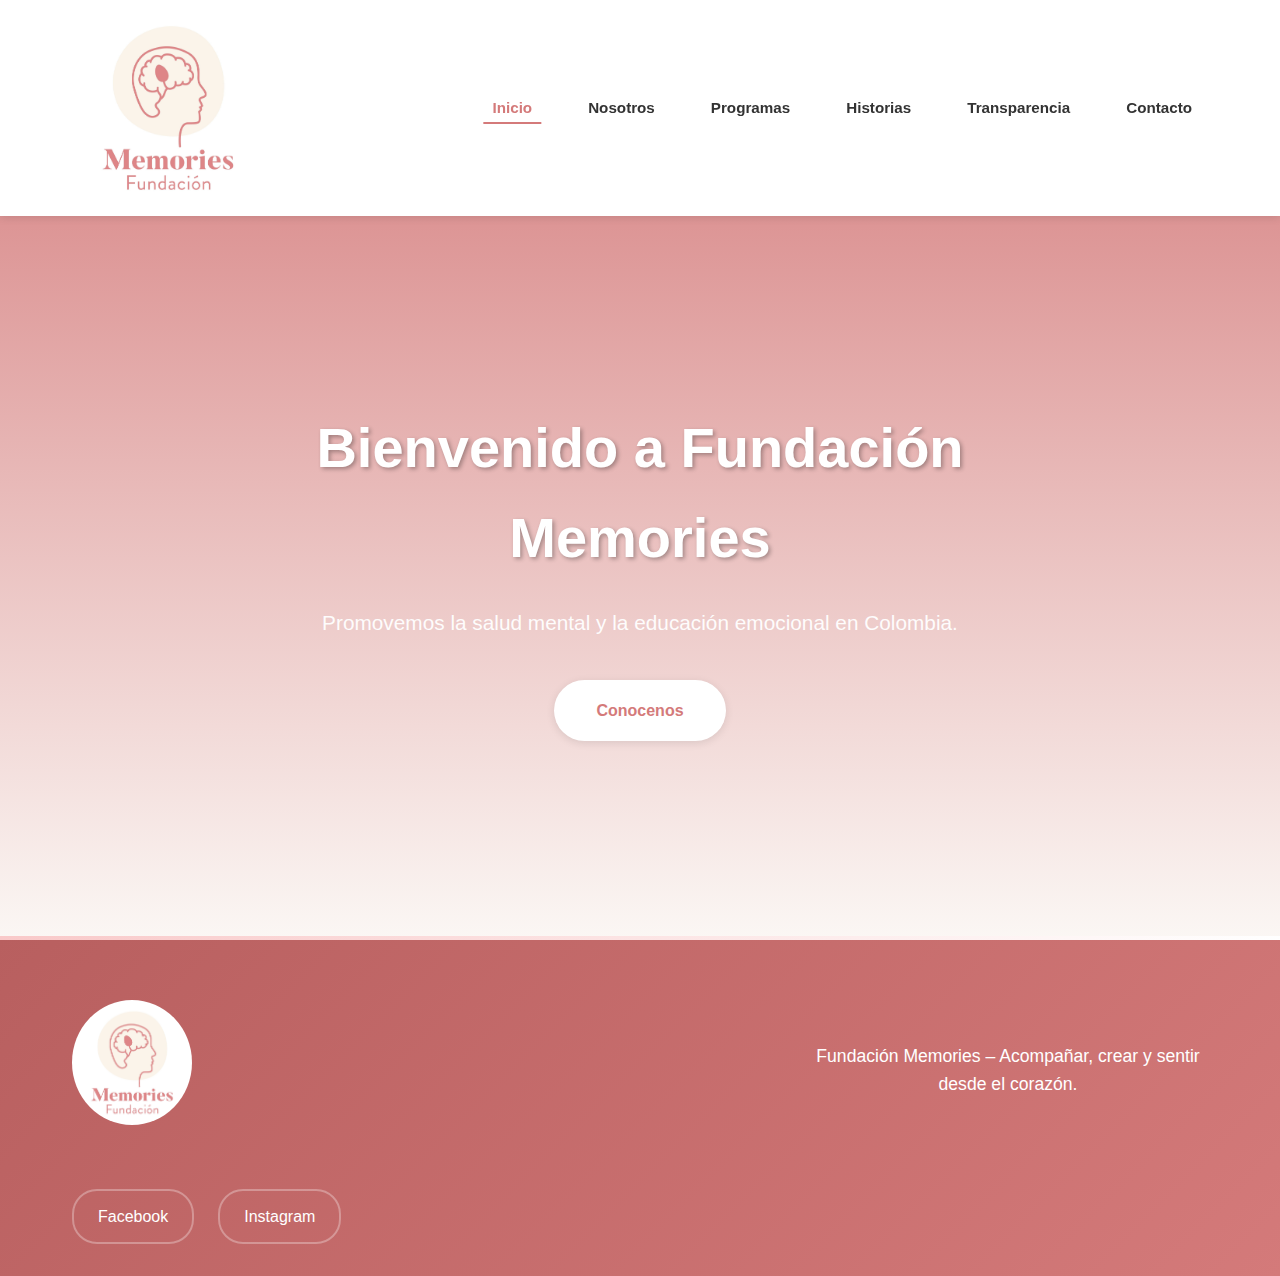
<file: index.html>
<!DOCTYPE html>
<html lang="es">
<head>
  <meta charset="UTF-8">
  <meta name="viewport" content="width=device-width, initial-scale=1.0">
  <title>Fundación Memories</title>
  <link rel="stylesheet" href="style.css">
</head>
<body>
  <!-- Encabezado -->
  <!-- ====== NAVBAR ====== -->
  <header class="navbar">
    <div class="container">
      <img src="logo.jpg" alt="Logo Fundación Memories" class="logo">
      <nav>
        <ul class="nav-links">
          <li><a href="index.html" class="active">Inicio</a></li>
          <li><a href="nosotros.html">Nosotros</a></li>
          <li><a href="programas.html">Programas</a></li>
          <li><a href="historias.html">Historias</a></li>
          <li><a href="donar.html">Transparencia</a></li>
          <li><a href="contacto.html">Contacto</a></li>
        </ul>
      </nav>
    </div>
  </header>


  <!-- Contenido principal -->
  <main>
    <section class="hero">
      <div class="hero-content">
        <h1>Bienvenido a Fundación Memories</h1>
        <p>Promovemos la salud mental y la educación emocional en Colombia.</p>
        <a href="nosotros.html" class="btn">Conocenos</a>
      </div>
    </section>
  </main>

  <!-- Pie de página -->
 <footer class="footer">
    <div class="container footer-flex">
      <img src="logo.jpg" alt="Logo Fundación Memories" class="footer-logo">
      <p>Fundación Memories – Acompañar, crear y sentir desde el corazón.</p>
      <div class="socials">
        <a href="https://web.facebook.com/profile.php?id=100089660971952&_rdc=1&_rdr#">Facebook</a>
        <a href="https://www.instagram.com/memories.psi/">Instagram</a>
      </div>
    </div>
  </footer>
 
</body>
</html>

  <script src="script.js"></script>
</body>
</html>
</file>
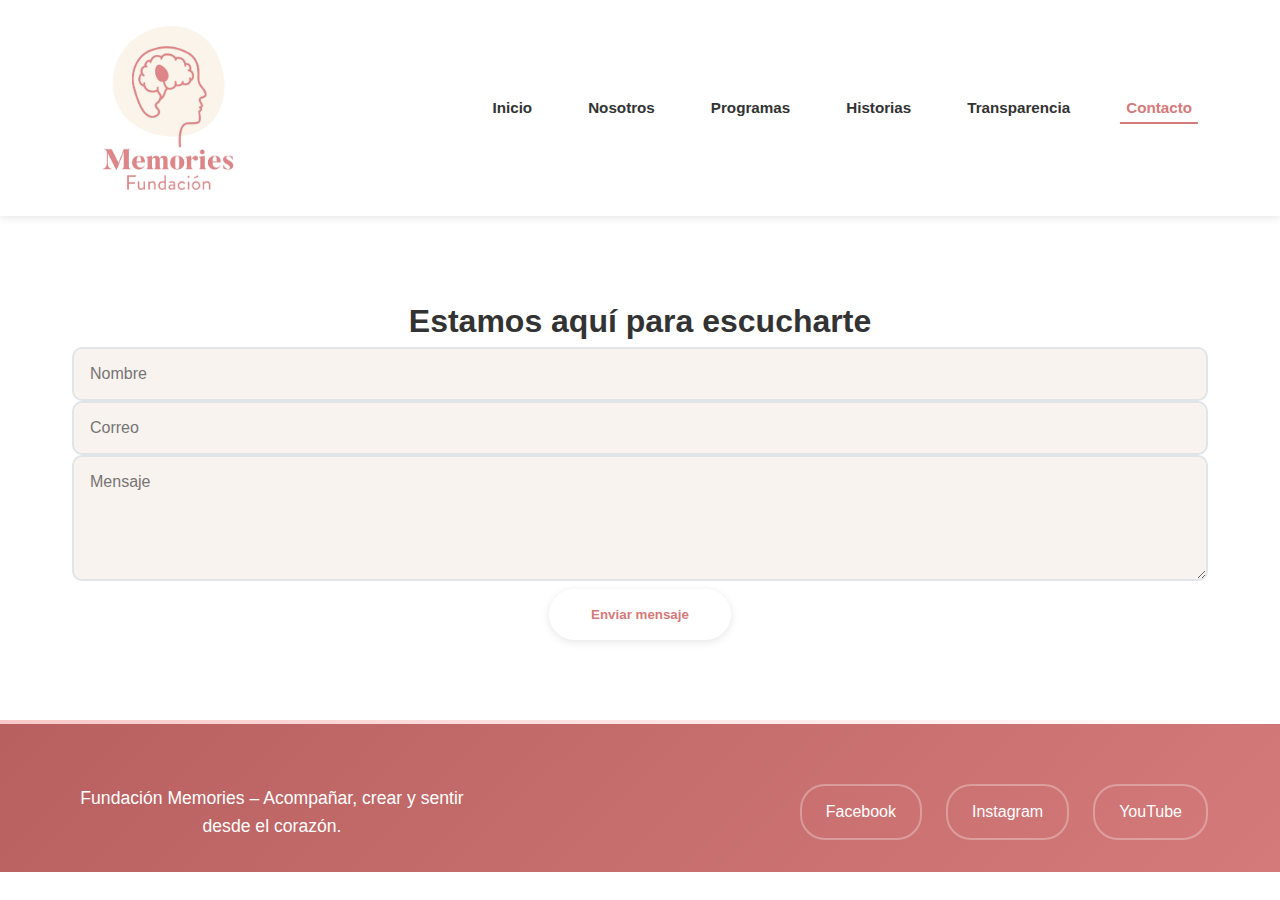
<file: contacto.html>
<!DOCTYPE html>
<html lang="es">
<head>
  <meta charset="UTF-8">
  <meta name="viewport" content="width=device-width, initial-scale=1.0">
  <title>Contacto | Fundación Memories</title>
  <link rel="stylesheet" href="style.css">
  <script defer src="script.js"></script>
</head>
<body>
  <header class="navbar">
    <div class="container">
      <img src="logo.jpg" alt="Logo Fundación Memories" class="logo">
      <nav>
        <ul class="nav-links">
          <li><a href="index.html">Inicio</a></li>
          <li><a href="nosotros.html">Nosotros</a></li>
          <li><a href="programas.html">Programas</a></li>
          <li><a href="historias.html">Historias</a></li>
          <li><a href="donar.html">Transparencia</a></li>
          <li><a href="contacto.html" class="active">Contacto</a></li>
        </ul>
      </nav>
    </div>
  </header>

  <section class="section fade-up">
    <div class="container">
      <h1>Estamos aquí para escucharte</h1>
      <form class="contact-form">
        <input type="text" placeholder="Nombre" required>
        <input type="email" placeholder="Correo" required>
        <textarea placeholder="Mensaje" rows="5" required></textarea>
        <button type="submit" class="btn">Enviar mensaje</button>
      </form>
    </div>
  </section>

  <footer class="footer">
    <div class="container">
      <p>Fundación Memories – Acompañar, crear y sentir desde el corazón.</p>
          <div class="socials">
      <a href="#">Facebook</a>
      <a href="#">Instagram</a>
      <a href="#">YouTube</a>
    </div>
    </div>
  </footer>
</body>
</html>
</file>
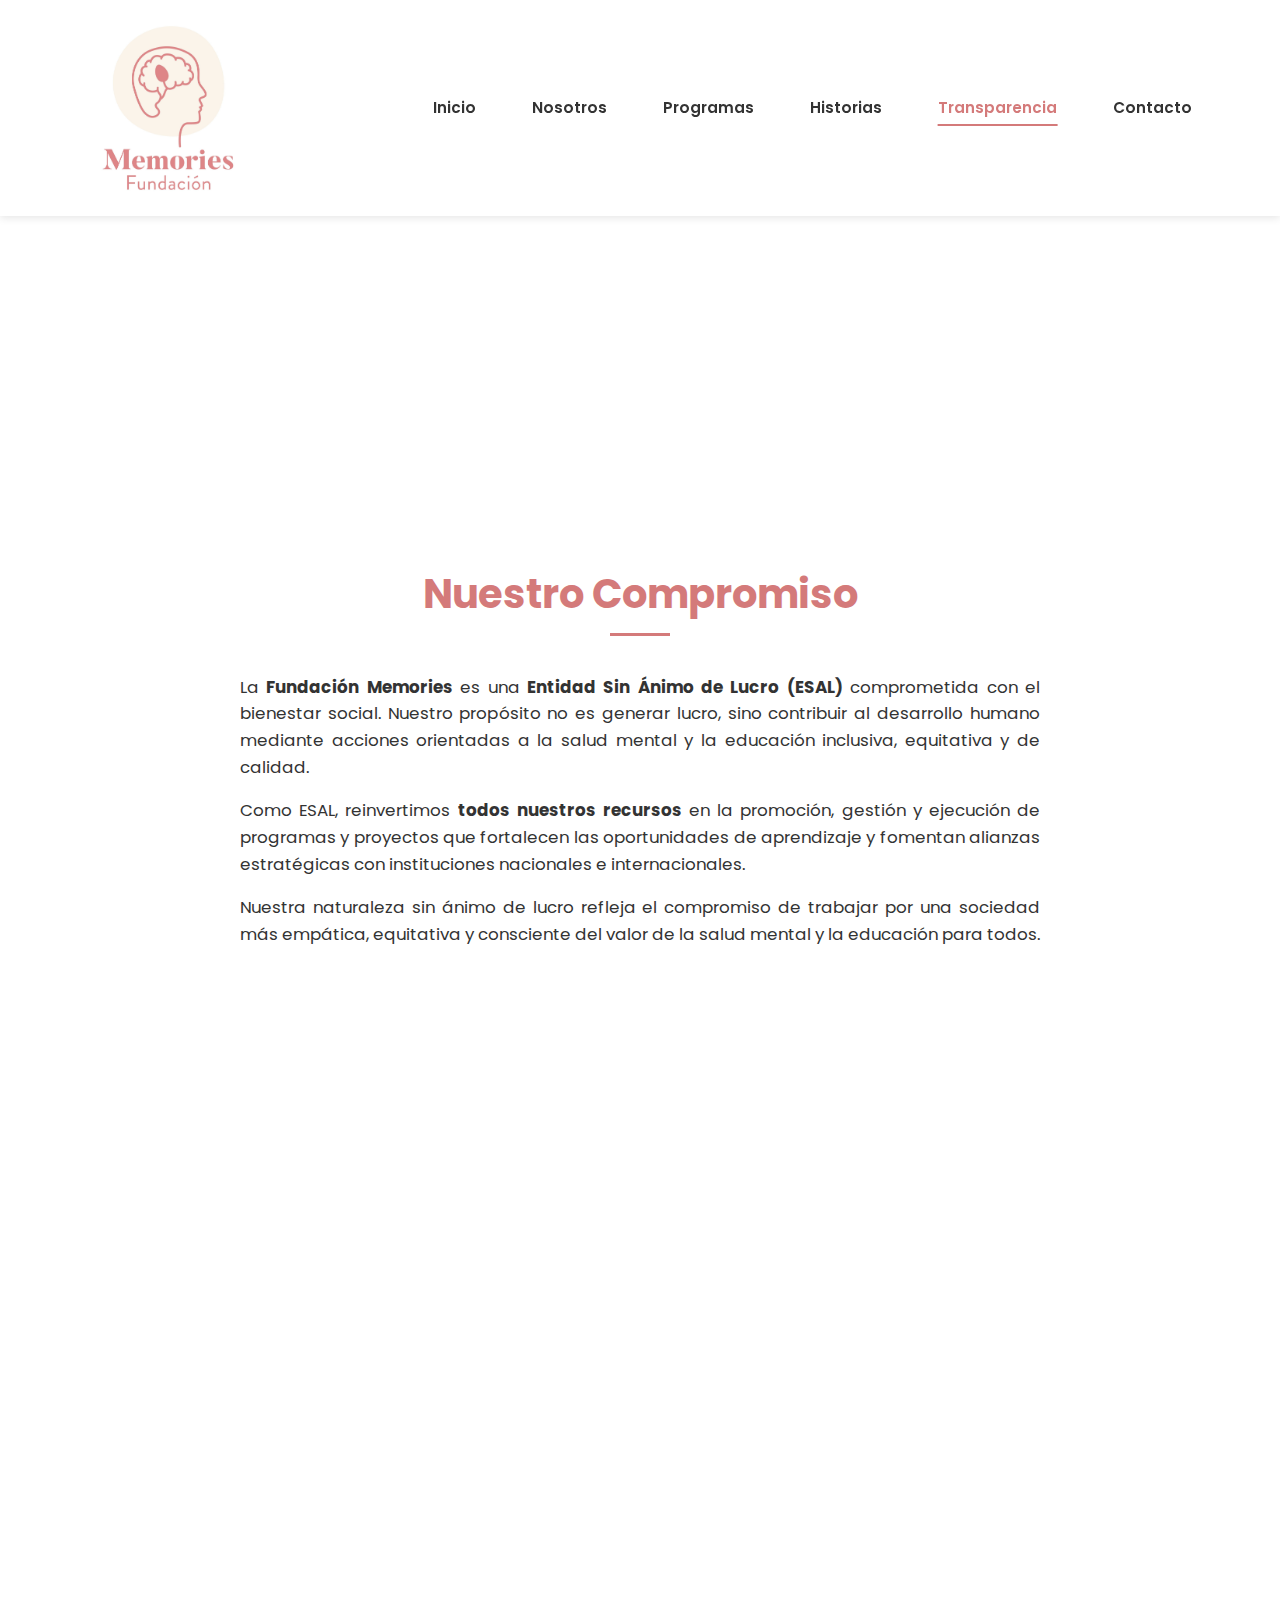
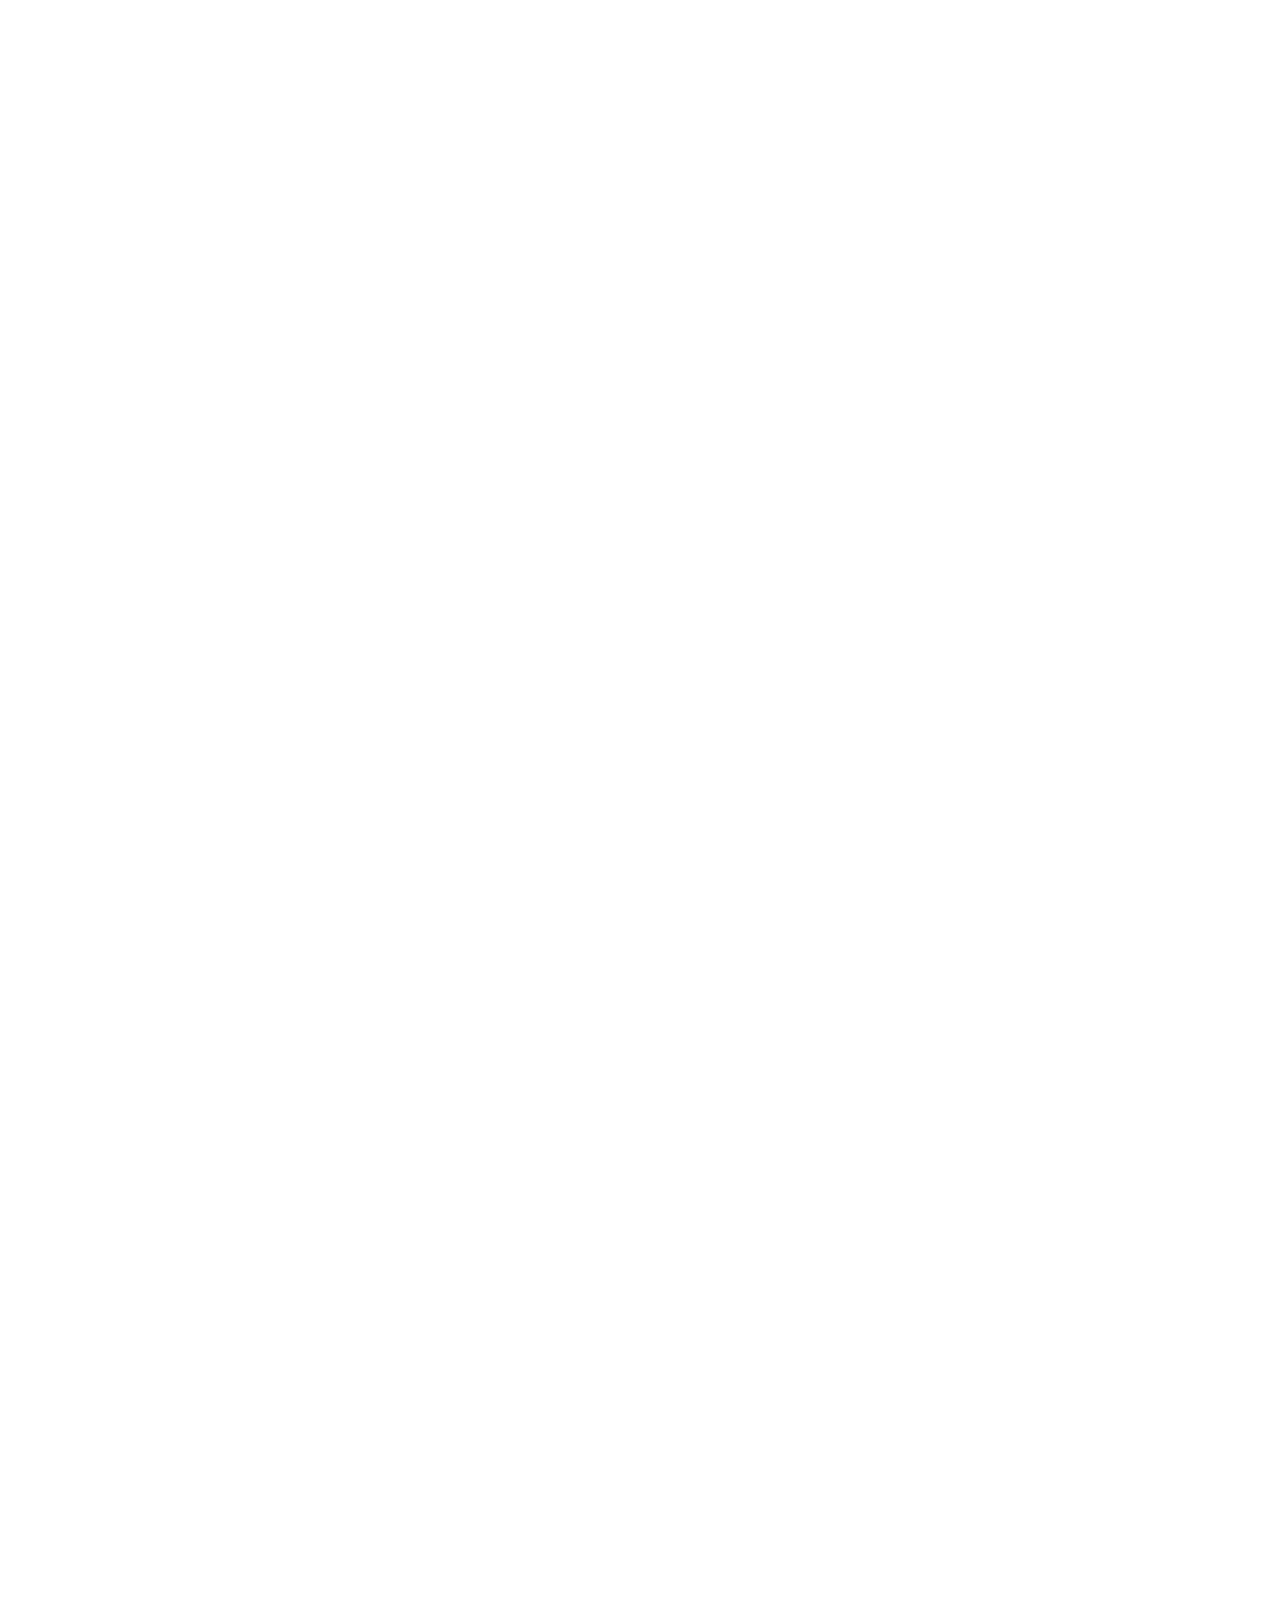
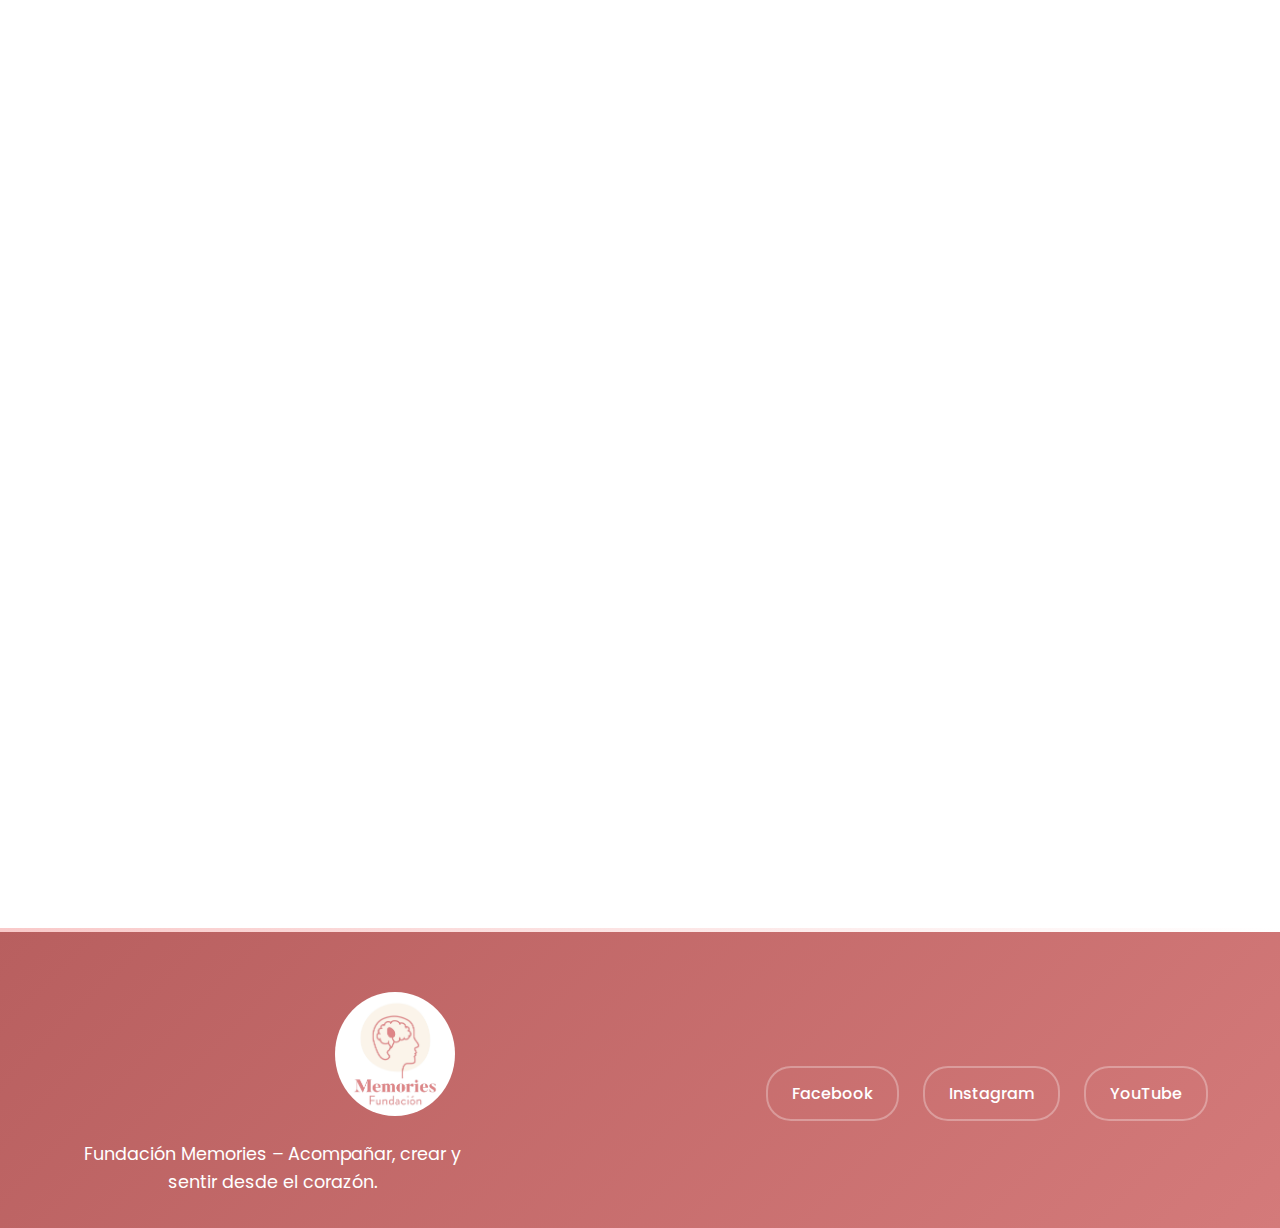
<file: donar.html>
<!DOCTYPE html>
<html lang="es">
<head>
  <meta charset="UTF-8">
  <meta name="viewport" content="width=device-width, initial-scale=1.0">
  <title>Transparencia | Fundación Memories</title>
  <link rel="stylesheet" href="style.css">
  <link href="https://fonts.googleapis.com/css2?family=Poppins:wght@300;400;500;600;700&display=swap" rel="stylesheet">
  <script defer src="script.js"></script>
</head>
<body>
  <!-- ====== NAVBAR ====== -->
  <header class="navbar">
    <div class="container">
      <img src="logo.jpg" alt="Logo Fundación Memories" class="logo">
      <nav>
        <ul class="nav-links">
          <li><a href="index.html">Inicio</a></li>
          <li><a href="nosotros.html">Nosotros</a></li>
          <li><a href="programas.html">Programas</a></li>
          <li><a href="historias.html">Historias</a></li>
          <li><a href="transparencia.html" class="active">Transparencia</a></li>
          <li><a href="contacto.html">Contacto</a></li>
        </ul>
      </nav>
    </div>
  </header>

  <!-- ====== HERO / SUB-HERO ====== -->
  <section class="sub-hero fade-in">
    <div class="container">
      <h1>Transparencia y Compromiso Social</h1>
      <p>Gobernanza clara, rendición de cuentas y gestión responsable</p>
    </div>
  </section>

  <!-- ====== INTRODUCCIÓN ====== -->
  <section class="section fade-up">
    <div class="container">
      <div class="section-header">
        <h2>Nuestro Compromiso</h2>
      </div>
      <div class="text-content">
        <p>
          La <strong>Fundación Memories</strong> es una <strong>Entidad Sin Ánimo de Lucro (ESAL)</strong> comprometida con el bienestar social. 
          Nuestro propósito no es generar lucro, sino contribuir al desarrollo humano mediante acciones orientadas a la salud mental 
          y la educación inclusiva, equitativa y de calidad.
        </p>
        <p>
          Como ESAL, reinvertimos <strong>todos nuestros recursos</strong> en la promoción, gestión y ejecución de programas y proyectos 
          que fortalecen las oportunidades de aprendizaje y fomentan alianzas estratégicas con instituciones nacionales e internacionales.
        </p>
        <p>
          Nuestra naturaleza sin ánimo de lucro refleja el compromiso de trabajar por una sociedad más empática, equitativa y consciente 
          del valor de la salud mental y la educación para todos.
        </p>
      </div>
    </div>
  </section>

  <!-- ====== PRINCIPIOS DE TRANSPARENCIA ====== -->
  <section class="section fade-up" style="background: var(--background-light);">
    <div class="container">
      <div class="section-header">
        <h2>Nuestros Principios</h2>
        <p>Los pilares que guían nuestra gestión transparente</p>
      </div>
      <div class="principios-grid">
        <div class="principio-card">
          <div class="principio-icon">📋</div>
          <h3>Rendición de Cuentas</h3>
          <p>Informamos de manera clara y oportuna sobre el uso de los recursos y los resultados de nuestra gestión.</p>
        </div>
        <div class="principio-card">
          <div class="principio-icon">🔍</div>
          <h3>Acceso a la Información</h3>
          <p>Ponemos a disposición del público todos los documentos relevantes sobre nuestra organización y operación.</p>
        </div>
        <div class="principio-card">
          <div class="principio-icon">💫</div>
          <h3>Integridad Ética</h3>
          <p>Actuamos con honestidad, responsabilidad y coherencia con nuestros valores institucionales.</p>
        </div>
        <div class="principio-card">
          <div class="principio-icon">🤝</div>
          <h3>Participación Ciudadana</h3>
          <p>Fomentamos la veeduría y el control social sobre nuestras actividades y programas.</p>
        </div>
      </div>
    </div>
  </section>

  <!-- ====== DOCUMENTOS INSTITUCIONALES ====== -->
  <section class="section fade-up">
    <div class="container">
      <div class="section-header">
        <h2>Documentos Institucionales</h2>
        <p>Accede a toda nuestra documentación legal y financiera</p>
      </div>
      
      <div class="documentos-categorias">
        <!-- DOCUMENTOS LEGALES -->
        <div class="categoria-documentos">
          <h3 class="categoria-titulo">📑 Documentos Legales</h3>
          <div class="document-grid">
            <div class="document-card">
              <div class="doc-icon">📄</div>
              <h3>Estatutos</h3>
              <p>Documento que establece las normas de funcionamiento de la fundación.</p>
              <a href="pdfs/estatutos.pdf" target="_blank" class="btn btn-doc">Ver Documento</a>
            </div>
            <div class="document-card">
              <div class="doc-icon">📋</div>
              <h3>Acta de Constitución</h3>
              <p>Registro oficial de la creación de la Fundación Memories.</p>
              <a href="pdfs/acta_constitucion.pdf" target="_blank" class="btn btn-doc">Ver Documento</a>
            </div>
            <div class="document-card">
              <div class="doc-icon">📝</div>
              <h3>Acta de Permanencia</h3>
              <p>Documento que ratifica la continuidad de la fundación.</p>
              <a href="pdfs/acta_permanencia.pdf" target="_blank" class="btn btn-doc">Ver Documento</a>
            </div>
          </div>
        </div>

        <!-- CERTIFICADOS -->
        <div class="categoria-documentos">
          <h3 class="categoria-titulo">🏛️ Certificados Oficiales</h3>
          <div class="document-grid">
            <div class="document-card">
              <div class="doc-icon">✅</div>
              <h3>Certificado de Existencia</h3>
              <p>Certificado que acredita la existencia legal de la fundación.</p>
              <a href="pdfs/certificado_existencia.pdf" target="_blank" class="btn btn-doc">Ver Documento</a>
            </div>
            <div class="document-card">
              <div class="doc-icon">🔍</div>
              <h3>Certificado de Antecedentes</h3>
              <p>Documento que certifica los antecedentes legales de la organización.</p>
              <a href="pdfs/certificado_antecedentes.pdf" target="_blank" class="btn btn-doc">Ver Documento</a>
            </div>
          </div>
        </div>

        <!-- DOCUMENTOS FINANCIEROS -->
        <div class="categoria-documentos">
          <h3 class="categoria-titulo">💼 Documentos Financieros</h3>
          <div class="document-grid">
            <div class="document-card">
              <div class="doc-icon">📊</div>
              <h3>Estados Financieros</h3>
              <p>Informes financieros detallados con notas explicativas.</p>
              <a href="pdfs/estados_financieros.pdf" target="_blank" class="btn btn-doc">Ver Documento</a>
            </div>
            <div class="document-card">
              <div class="doc-icon">💰</div>
              <h3>Declaración de Renta</h3>
              <p>Declaraciones tributarias presentadas ante la DIAN.</p>
              <a href="pdfs/declaracion_renta.pdf" target="_blank" class="btn btn-doc">Ver Documento</a>
            </div>
          </div>
        </div>
      </div>
    </div>
  </section>

  <!-- ====== INFORMACIÓN DE CONTACTO ====== -->
  <section class="section fade-up" style="background: var(--background-light);">
    <div class="container">
      <div class="section-header">
        <h2>Más Información</h2>
        <p>¿Necesitas más detalles o tienes preguntas?</p>
      </div>
      <div class="info-contacto">
        <div class="info-card">
          <h3>📞 Contacto Directo</h3>
          <p>Para solicitar información adicional o aclaraciones sobre nuestros documentos:</p>
          <div class="contacto-datos">
            <p><strong>Email:</strong> transparencia@fundacionmemories.org</p>
            <p><strong>Teléfono:</strong> +57 XXX XXX XXXX</p>
            <p><strong>Horario:</strong> Lunes a Viernes 8:00 AM - 5:00 PM</p>
          </div>
        </div>
        <div class="info-card">
          <h3>📍 Visítanos</h3>
          <p>Puedes consultar nuestros documentos físicos en nuestra sede principal:</p>
          <div class="contacto-datos">
            <p><strong>Dirección:</strong> Saravena, Arauca - Colombia</p>
            <p><strong>Horario de atención:</strong> Lunes a Viernes 8:00 AM - 12:00 PM</p>
          </div>
        </div>
      </div>
    </div>
  </section>

  <!-- ====== FOOTER ====== -->
  <footer class="footer">
    <div class="container">
      <div class="footer-content">
        <img src="logo.jpg" alt="Logo Fundación Memories" class="footer-logo">
        <p>Fundación Memories – Acompañar, crear y sentir desde el corazón.</p>
      </div>
      <div class="socials">
        <a href="#">Facebook</a>
        <a href="#">Instagram</a>
        <a href="#">YouTube</a>
      </div>
    </div>
  </footer>
</body>
</html>
</file>
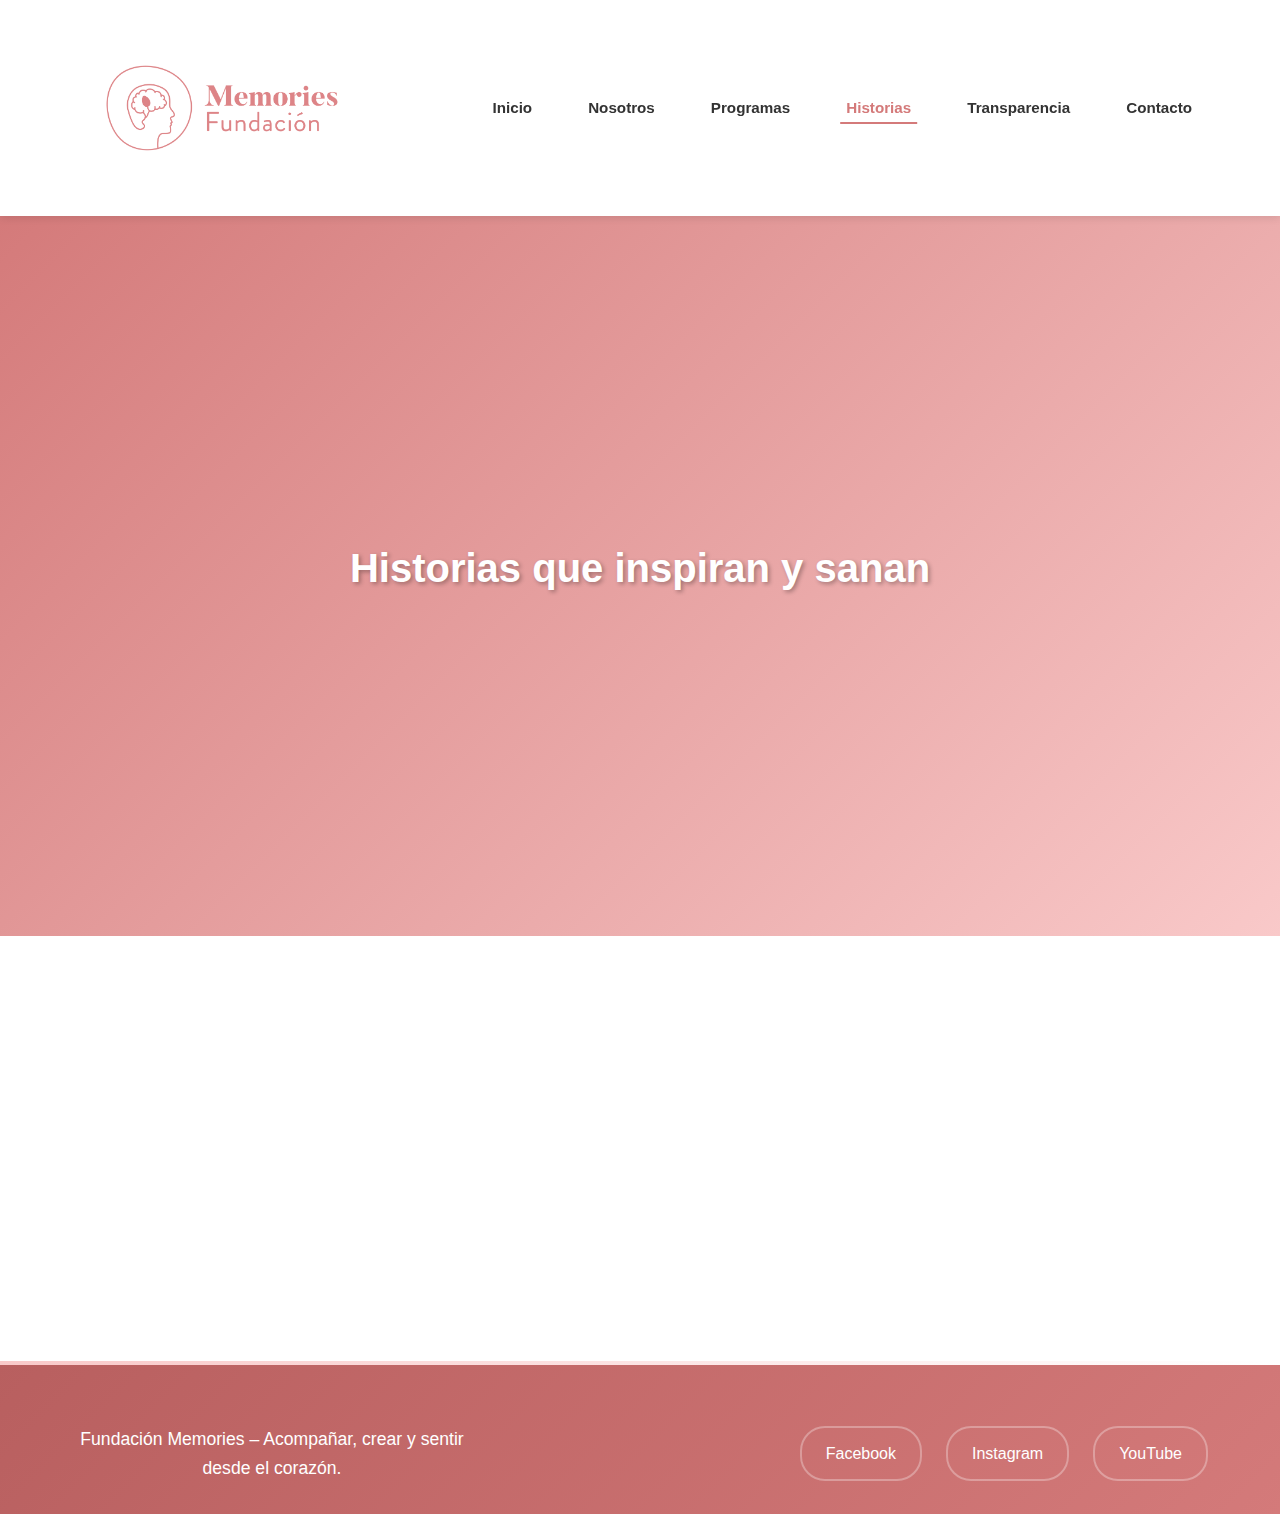
<file: historias.html>
<!DOCTYPE html>
<html lang="es">
<head>
  <meta charset="UTF-8">
  <meta name="viewport" content="width=device-width, initial-scale=1.0">
  <title>Historias | Fundación Memories</title>
  <link rel="stylesheet" href="style.css">
  <script defer src="script.js"></script>
</head>
<body>
  <header class="navbar">
    <div class="container">
      <img src="logo.png" alt="Logo Fundación Memories" class="logo">
      <nav>
        <ul class="nav-links">
          <li><a href="index.html">Inicio</a></li>
          <li><a href="nosotros.html">Nosotros</a></li>
          <li><a href="programas.html">Programas</a></li>
          <li><a href="historias.html" class="active">Historias</a></li>
          <li><a href="transparencia.html">Transparencia</a></li>
          <li><a href="contacto.html">Contacto</a></li>
        </ul>
      </nav>
    </div>
  </header>

  <section class="hero sub-hero">
    <h1>Historias que inspiran y sanan</h1>
  </section>

  <section class="section fade-up">
    <div class="container">
      <p>“Cada emoción tiene una historia que merece ser escuchada.”</p>
      <div class="value-cards">
        <div class="card">
          <h3>María, 28 años</h3>
          <p>“Gracias a Memories aprendí a reconocer mis emociones y vivir con más amor propio.”</p>
        </div>
        <div class="card">
          <h3>Sofía, 9 años</h3>
          <p>“En los talleres me enseñaron a hablar de lo que siento sin miedo.”</p>
        </div>
        <div class="card">
          <h3>Testimonio colectivo</h3>
          <p>“Participar en la fundación ha sido una experiencia transformadora que nos conecta con el valor de sentir.”</p>
        </div>
      </div>
    </div>
  </section>

  <footer class="footer">
    <div class="container">
      <p>Fundación Memories – Acompañar, crear y sentir desde el corazón.</p>
          <div class="socials">
      <a href="#">Facebook</a>
      <a href="#">Instagram</a>
      <a href="#">YouTube</a>
    </div>
    </div>
  </footer>
</body>
</html>
</file>
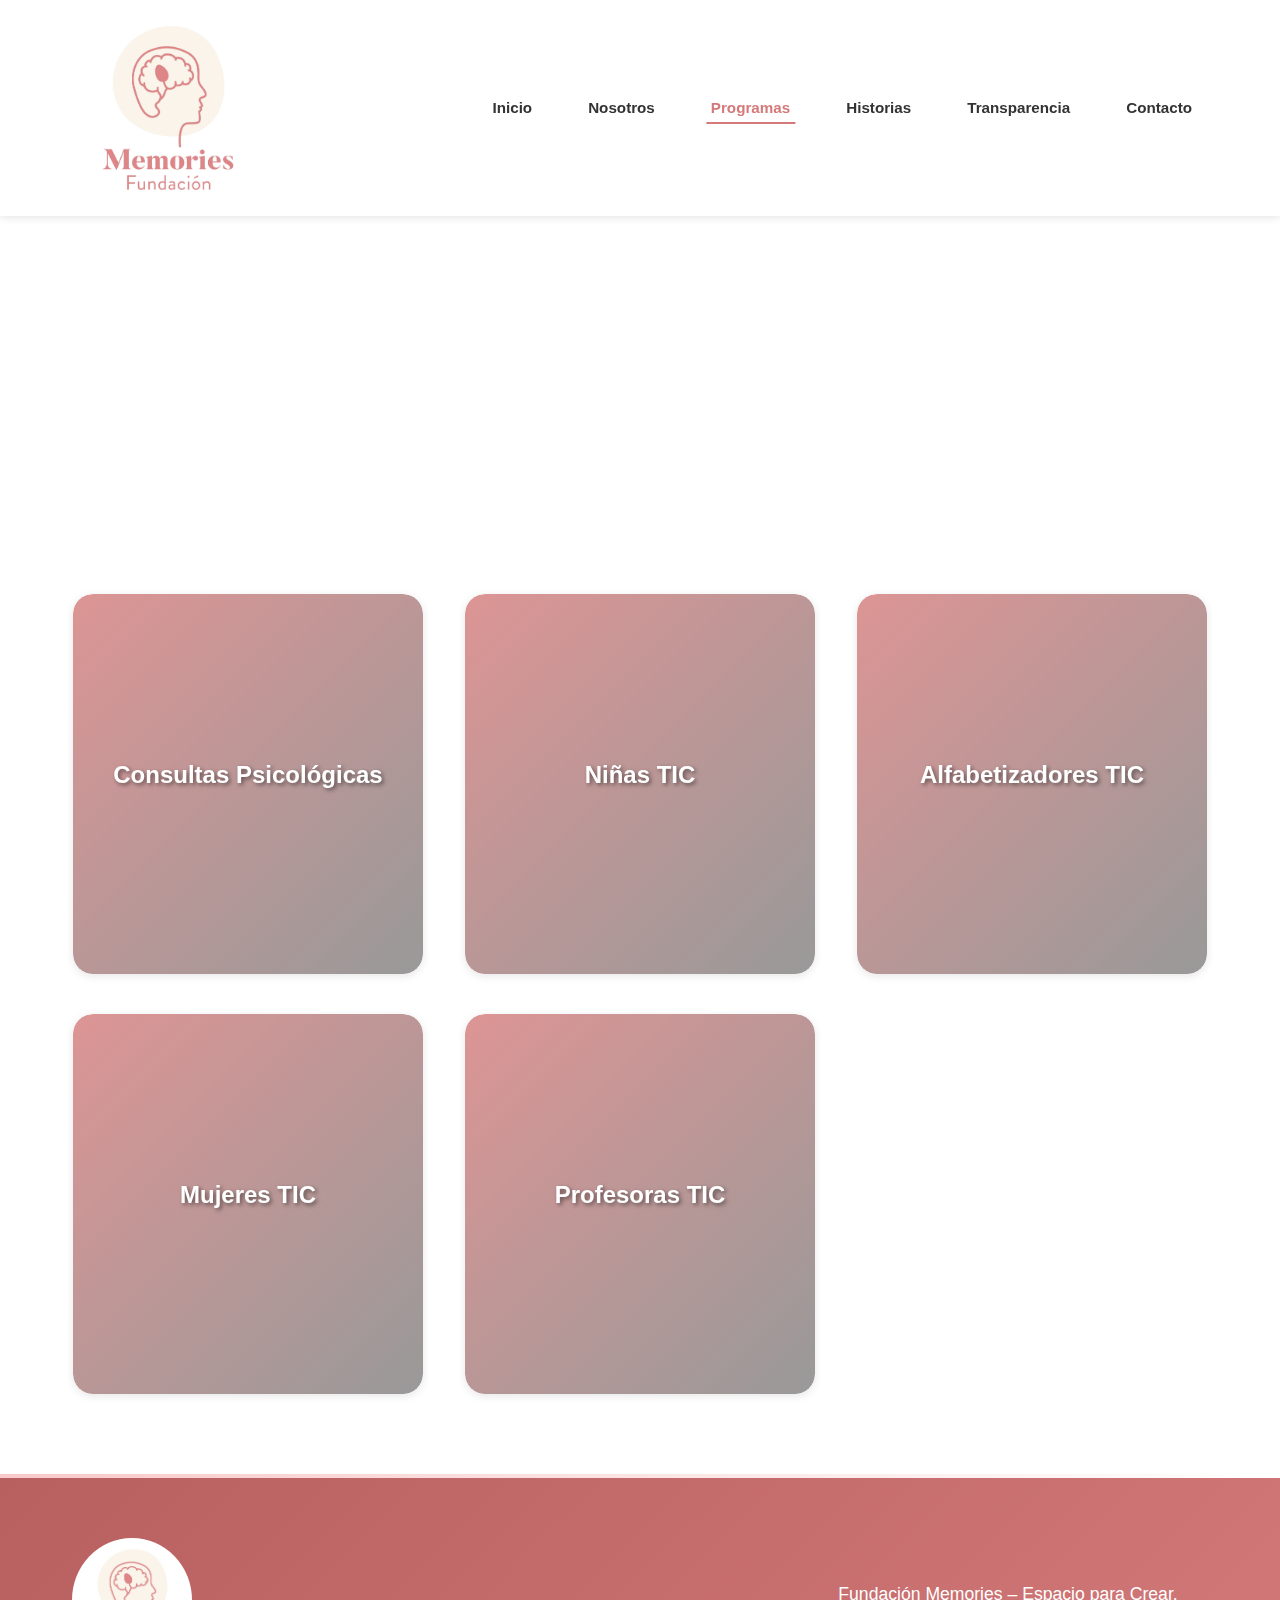
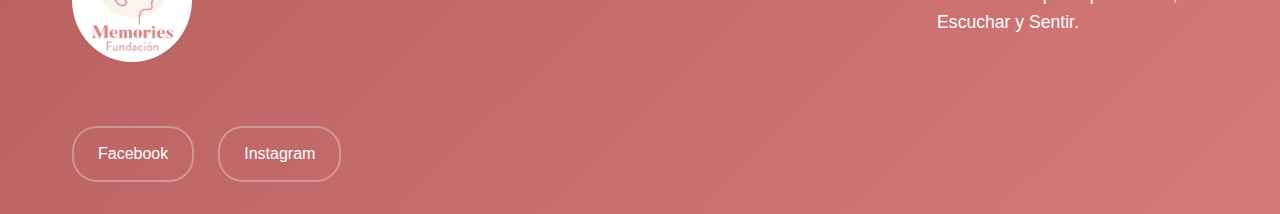
<file: programas.html>
<!DOCTYPE html>
<html lang="es">
<head>
  <meta charset="UTF-8">
  <meta name="viewport" content="width=device-width, initial-scale=1.0">
  <title>Programas | Fundación Memories</title>
  <link rel="stylesheet" href="style.css">
  <script defer src="script.js"></script>
</head>
<body>
  <!-- ====== NAVBAR ====== -->
  <header class="navbar">
    <div class="container">
      <img src="logo.jpg" alt="Logo Fundación Memories" class="logo">
      <nav>
        <ul class="nav-links">
          <li><a href="index.html">Inicio</a></li>
          <li><a href="nosotros.html">Nosotros</a></li>
          <li><a href="programas.html" class="active">Programas</a></li>
          <li><a href="historias.html">Historias</a></li>
          <li><a href="donar.html">Transparencia</a></li>
          <li><a href="contacto.html">Contacto</a></li>
        </ul>
      </nav>
    </div>
  </header>

  <!-- ====== HERO DE SECCIÓN ====== -->
  <section class="sub-hero fade-in">
    <h1>Nuestros Programas</h1>
    <p>Acompañamos procesos de aprendizaje, bienestar emocional y fortalecimiento social.</p>
  </section>

  <!-- ====== PROGRAMAS ====== -->
  <section class="section fade-up">
    <div class="container">
      <div class="programs-grid">

        <!-- CONSULTAS PSICOLÓGICAS -->
        <div class="program-card">
          <div class="program-front" style="background-image: url('https://images.unsplash.com/photo-1554774853-aae0a22c8aa4');">
            <h3>Consultas Psicológicas</h3>
          </div>
          <div class="program-back">
            <p>Espacio seguro y confidencial para que las personas expresen, comprendan y gestionen sus emociones.</p>
          </div>
        </div>

        <!-- NIÑAS TIC -->
        <div class="program-card">
          <div class="program-front" style="background-image: url('https://images.unsplash.com/photo-1600880292089-90a7e086ee0c');">
            <h3>Niñas TIC</h3>
          </div>
          <div class="program-back">
            <p>Un espacio para crear, jugar y aprender. Las niñas fortalecen su pensamiento lógico y su expresión emocional.</p>
          </div>
        </div>

        <!-- ALFABETIZADORES TIC -->
        <div class="program-card">
          <div class="program-front" style="background-image: url('https://images.unsplash.com/photo-1603570417039-3c84a56c16d8');">
            <h3>Alfabetizadores TIC</h3>
          </div>
          <div class="program-back">
            <p>Estudiantes que realizan sus horas sociales, desarrollando habilidades tecnológicas y socioemocionales al servicio de la comunidad.</p>
          </div>
        </div>

        <!-- MUJERES TIC -->
        <div class="program-card">
          <div class="program-front" style="background-image: url('https://images.unsplash.com/photo-1581092580497-e0d23cbdf1a9');">
            <h3>Mujeres TIC</h3>
          </div>
          <div class="program-back">
            <p>Un círculo de empatía y tecnología que promueve la autonomía, la escucha y el reconocimiento emocional.</p>
          </div>
        </div>

        <!-- PROFESORAS TIC -->
        <div class="program-card">
          <div class="program-front" style="background-image: url('https://images.unsplash.com/photo-1596495577886-d920f1fb7238');">
            <h3>Profesoras TIC</h3>
          </div>
          <div class="program-back">
            <p>Acompañamos a las docentes en el desarrollo de sus habilidades tecnológicas y emocionales para seguir inspirando desde la educación.</p>
          </div>
        </div>

      </div>
    </div>
  </section>

  <!-- ====== FOOTER ====== -->
 <footer class="footer">
    <div class="container footer-flex">
      <img src="logo.jpg" alt="Logo Fundación Memories" class="footer-logo">
      <p>Fundación Memories – Espacio para Crear, Escuchar y Sentir.</p>
      <div class="socials">
        <a href="https://web.facebook.com/profile.php?id=100089660971952&_rdc=1&_rdr#">Facebook</a>
        <a href="https://www.instagram.com/memories.psi/">Instagram</a>
      </div>
    </div>
  </footer>
</body>
</html>
</file>
<file: style.css>
/* ====== RESET Y CONFIGURACIÓN GLOBAL ====== */
* {
  margin: 0;
  padding: 0;
  box-sizing: border-box;
}

body {
  font-family: "Poppins", sans-serif;
  color: #333;
  background: #fff;
  overflow-x: hidden;
  line-height: 1.6;
}

/* ====== VARIABLES DE COLOR ====== */
:root {
  --primary-color: #d47a7a;
  --primary-dark: #b85f5f;
  --primary-light: #f9c9c9;
  --background-light: #f9f3ef;
  --text-dark: #333;
  --text-light: #fff;
  --shadow: 0 2px 8px rgba(0,0,0,0.1);
  --shadow-hover: 0 6px 15px rgba(0,0,0,0.1);
}

/* ====== LAYOUT Y UTILIDADES ====== */
.container {
  max-width: 1200px;
  margin: 0 auto;
  padding: 0 2rem;
}

.section {
  padding: 5rem 1rem;
  text-align: center;
}

.section-header {
  text-align: center;
  margin-bottom: 3rem;
}

.section-header h2 {
  color: var(--primary-color);
  font-size: 2.5rem;
  margin-bottom: 1rem;
  position: relative;
}

.section-header h2::after {
  content: '';
  position: absolute;
  bottom: -10px;
  left: 50%;
  transform: translateX(-50%);
  width: 60px;
  height: 3px;
  background: var(--primary-color);
}

.section p {
  max-width: 800px;
  margin: 0 auto 1rem auto;
  font-size: 1.05rem;
  text-align: justify;
  line-height: 1.6;
}

/* ====== NAVBAR OPTIMIZADA ====== */
.navbar {
  background: var(--text-light);
  box-shadow: var(--shadow);
  position: sticky;
  top: 0;
  z-index: 1000;
  transition: all 0.3s ease;
  padding: 0.5rem 0;
}

.navbar.scrolled {
  padding: 0.3rem 0;
}

.navbar .container {
  display: flex;
  align-items: center;
  justify-content: space-between;
  padding: 0 2rem;
  max-width: 1200px;
  margin: 0 auto;
}

/* Logo optimizado para WebP */
.logo {
  height: 200px;
  width: auto;
  max-width: 300px;
  object-fit: contain;
  transition: all 0.3s ease;
  flex-shrink: 0;
}

.logo:hover {
  transform: scale(1.05);
}

.navbar.scrolled .logo {
  height: 50px;
  max-width: 140px;
}

.nav-links {
  display: flex;
  gap: 1.5rem;
  list-style: none;
  align-items: center;
}

.nav-links a {
  text-decoration: none;
  color: var(--text-dark);
  font-weight: 600;
  padding: 0.5rem 1rem;
  border-radius: 25px;
  transition: all 0.3s ease;
  position: relative;
  font-size: 0.95rem;
}

.nav-links a::after {
  content: '';
  position: absolute;
  bottom: 0;
  left: 50%;
  transform: translateX(-50%);
  width: 0;
  height: 2px;
  background: var(--primary-color);
  transition: width 0.3s ease;
}

.nav-links a:hover::after,
.nav-links a.active::after {
  width: 80%;
}

.nav-links a:hover,
.nav-links a.active {
  color: var(--primary-color);
}

/* ====== HERO SECTIONS ====== */
.hero {
  position: relative;
  background: linear-gradient(rgba(212,122,122,0.8), rgba(249,243,239,0.7)),
              url('https://images.unsplash.com/photo-1532634896-26909d0d4b6a') center/cover no-repeat;
  color: var(--text-light);
  text-align: center;
  padding: 10rem 2rem;
  display: flex;
  align-items: center;
  justify-content: center;
  min-height: 80vh;
}

.hero-content {
  max-width: 800px;
  animation: fadeInUp 1s ease-out;
}

.hero h1 {
  font-size: 3.5rem;
  margin-bottom: 1.5rem;
  text-shadow: 2px 2px 4px rgba(0,0,0,0.3);
}

.hero p {
  font-size: 1.3rem;
  margin-bottom: 2.5rem;
  opacity: 0.95;
}

.sub-hero {
  background: linear-gradient(135deg, var(--primary-color), var(--primary-light));
  color: var(--text-light);
  text-align: center;
  padding: 5rem 2rem;
}

.sub-hero h1 {
  font-size: 2.5rem;
  margin-bottom: 1rem;
}

/* ====== BOTONES ====== */
.btn {
  background: var(--text-light);
  color: var(--primary-color);
  padding: 1rem 2.5rem;
  border-radius: 50px;
  text-decoration: none;
  font-weight: 600;
  transition: all 0.3s ease;
  display: inline-block;
  border: 2px solid transparent;
  box-shadow: var(--shadow);
  position: relative;
  overflow: hidden;
}

.btn::before {
  content: '';
  position: absolute;
  top: 0;
  left: -100%;
  width: 100%;
  height: 100%;
  background: var(--primary-color);
  transition: left 0.3s ease;
  z-index: -1;
}

.btn:hover::before {
  left: 0;
}

.btn:hover {
  color: var(--text-light);
  transform: translateY(-2px);
  box-shadow: var(--shadow-hover);
}

/* ====== COMPONENTES REUTILIZABLES ====== */
.card-grid {
  display: grid;
  grid-template-columns: repeat(auto-fit, minmax(280px, 1fr));
  gap: 2rem;
  margin-top: 2rem;
}

.card {
  background: var(--text-light);
  border-radius: 20px;
  padding: 2.5rem 2rem;
  box-shadow: var(--shadow);
  transition: all 0.3s ease;
  position: relative;
  overflow: hidden;
  text-align: center;
}

.card::before {
  content: '';
  position: absolute;
  top: 0;
  left: 0;
  width: 100%;
  height: 4px;
  background: linear-gradient(135deg, var(--primary-color), var(--primary-light));
}

.card:hover {
  transform: translateY(-10px);
  box-shadow: var(--shadow-hover);
}

.card-img {
  width: 80px;
  height: 80px;
  object-fit: cover;
  border-radius: 50%;
  margin-bottom: 1.5rem;
  border: 3px solid var(--primary-light);
}

.value-cards {
  display: grid;
  grid-template-columns: repeat(auto-fit, minmax(250px, 1fr));
  gap: 2rem;
  margin-top: 2rem;
}

/* ====== SECCIÓN CTA ====== */
.cta {
  background: linear-gradient(135deg, var(--primary-color), var(--primary-dark));
  color: var(--text-light);
  text-align: center;
  padding: 5rem 2rem;
  position: relative;
  overflow: hidden;
}

.cta::before {
  content: '';
  position: absolute;
  top: 0;
  left: 0;
  width: 100%;
  height: 100%;
  background: url('data:image/svg+xml,<svg xmlns="http://www.w3.org/2000/svg" viewBox="0 0 100 100" preserveAspectRatio="none"><path d="M0,0 L100,0 L100,100 Z" fill="rgba(255,255,255,0.1)"/></svg>');
  background-size: cover;
}

.cta h2 {
  font-size: 2.5rem;
  margin-bottom: 1.5rem;
  position: relative;
  z-index: 1;
}

.cta p {
  font-size: 1.2rem;
  margin-bottom: 2rem;
  max-width: 600px;
  margin-left: auto;
  margin-right: auto;
  position: relative;
  z-index: 1;
  opacity: 0.95;
  text-align: center;
}

.cta .btn {
  background: var(--text-light);
  color: var(--primary-color);
  position: relative;
  z-index: 1;
}

.cta .btn:hover {
  background: var(--primary-dark);
  color: var(--text-light);
}

/* ====== FOOTER ====== */
.footer {
  background: linear-gradient(135deg, var(--primary-dark), var(--primary-color));
  color: var(--text-light);
  padding: 4rem 1rem 2rem;
  position: relative;
  text-align: center;
}

.footer::before {
  content: '';
  position: absolute;
  top: 0;
  left: 0;
  width: 100%;
  height: 4px;
  background: linear-gradient(135deg, var(--primary-light), var(--text-light));
}

.footer .container {
  display: grid;
  grid-template-columns: 1fr auto;
  gap: 3rem;
  align-items: center;
  max-width: 1200px;
  margin: 0 auto;
}

.footer-logo {
  width: 120px;
  height: auto;
  border-radius: 50%;
  margin-bottom: 1rem;
}

.footer p {
  max-width: 400px;
  font-size: 1.1rem;
  line-height: 1.6;
}

.socials {
  display: flex;
  gap: 1.5rem;
}

.socials a {
  color: var(--text-light);
  text-decoration: none;
  padding: 0.8rem 1.5rem;
  border: 2px solid rgba(255,255,255,0.3);
  border-radius: 25px;
  transition: all 0.3s ease;
  font-weight: 500;
}

.socials a:hover {
  background: rgba(255,255,255,0.1);
  border-color: var(--text-light);
  transform: translateY(-2px);
}

/* ====== ANIMACIONES ====== */
.fade-in {
  opacity: 0;
  transform: translateY(20px);
  animation: fadeInUp 1s forwards;
}

.delay {
  animation-delay: 0.5s;
}

.delay2 {
  animation-delay: 1s;
}

.fade-up {
  opacity: 0;
  transform: translateY(30px);
  transition: all 0.8s ease;
}

.fade-up.visible {
  opacity: 1;
  transform: translateY(0);
}

@keyframes fadeInUp {
  to {
    opacity: 1;
    transform: translateY(0);
  }
}

/* ====== ESTILOS ESPECÍFICOS PARA NOSOTROS ====== */
.mision-vision {
  background: var(--background-light);
  border-radius: 20px;
  padding: 3rem 2rem;
  margin: 2rem auto;
  max-width: 1000px;
}

.mision-vision-grid {
  display: grid;
  grid-template-columns: repeat(auto-fit, minmax(300px, 1fr));
  gap: 3rem;
  margin-top: 2rem;
}

.mision-card, .vision-card {
  background: var(--text-light);
  border-radius: 20px;
  padding: 2.5rem 2rem;
  text-align: center;
  box-shadow: var(--shadow);
  transition: all 0.3s ease;
  position: relative;
  overflow: hidden;
}

.mision-card::before, .vision-card::before {
  content: '';
  position: absolute;
  top: 0;
  left: 0;
  width: 100%;
  height: 5px;
}

.mision-card::before {
  background: linear-gradient(135deg, #d47a7a, #f9c9c9);
}

.vision-card::before {
  background: linear-gradient(135deg, #8ab1c2, #c2d8e2);
}

.mision-card:hover, .vision-card:hover {
  transform: translateY(-5px);
  box-shadow: var(--shadow-hover);
}

.mision-vision-img {
  width: 120px;
  height: 120px;
  object-fit: contain;
  margin: 0 auto 1.5rem;
  border-radius: 50%;
  background: var(--background-light);
  padding: 1rem;
}

.valores-grid {
  display: grid;
  grid-template-columns: repeat(auto-fit, minmax(200px, 1fr));
  gap: 2rem;
  margin-top: 2rem;
}

.valor-card {
  background: var(--text-light);
  border-radius: 15px;
  padding: 2rem 1.5rem;
  text-align: center;
  box-shadow: var(--shadow);
  transition: all 0.3s ease;
  border-top: 4px solid var(--primary-color);
}

.valor-card:hover {
  transform: translateY(-8px);
  box-shadow: var(--shadow-hover);
}

.valor-img {
  width: 80px;
  height: 80px;
  object-fit: cover;
  border-radius: 50%;
  margin-bottom: 1rem;
  border: 3px solid var(--primary-light);
}

.fundadores-grid, .equipo-grid {
  display: grid;
  grid-template-columns: repeat(auto-fit, minmax(300px, 1fr));
  gap: 2rem;
  margin-top: 2rem;
}

.fundador, .integrante {
  position: relative;
  height: 320px;
  perspective: 1000px;
  cursor: pointer;
  border-radius: 20px;
  overflow: hidden;
}

.fundador .cara, .integrante .cara {
  position: absolute;
  width: 100%;
  height: 100%;
  border-radius: 20px;
  backface-visibility: hidden;
  transition: transform 0.8s cubic-bezier(0.175, 0.885, 0.32, 1.275);
  display: flex;
  flex-direction: column;
  align-items: center;
  justify-content: center;
  text-align: center;
  padding: 2rem;
  box-shadow: var(--shadow);
}

.fundador .frontal, .integrante .frontal {
  background: linear-gradient(135deg, var(--primary-color), var(--primary-light));
  color: var(--text-light);
  text-shadow: 1px 2px 4px rgba(0,0,0,0.3);
}

.fundador .frontal h3, .integrante .frontal h3 {
  font-size: 1.3rem;
  font-weight: 600;
  margin-bottom: 0.5rem;
}

.fundador .trasera, .integrante .trasera {
  background: var(--text-light);
  transform: rotateY(180deg);
  color: var(--text-dark);
  justify-content: flex-start;
}

.fundador .trasera img, .integrante .trasera img {
  width: 100px;
  height: 100px;
  object-fit: cover;
  border-radius: 50%;
  margin-bottom: 1.5rem;
  border: 3px solid var(--primary-color);
}

.fundador .trasera p, .integrante .trasera p {
  font-size: 0.95rem;
  line-height: 1.5;
  color: #555;
}

.fundador.activo .frontal, .integrante.activo .frontal {
  transform: rotateY(180deg);
}

.fundador.activo .trasera, .integrante.activo .trasera {
  transform: rotateY(360deg);
}

.ubicacion {
  text-align: center;
  font-style: italic;
  color: #666;
  margin: 2rem 0;
  padding: 1rem;
  background: var(--background-light);
  border-radius: 10px;
  font-size: 1.1rem;
}

/* ====== ESTILOS ESPECÍFICOS PARA PROGRAMAS ====== */
.categorias-programas {
  display: flex;
  justify-content: center;
  gap: 2rem;
  flex-wrap: wrap;
  margin-bottom: 2rem;
}

.categoria-item {
  background: var(--text-light);
  border-radius: 15px;
  padding: 1.5rem 2rem;
  text-align: center;
  cursor: pointer;
  transition: all 0.3s ease;
  box-shadow: var(--shadow);
  border: 2px solid transparent;
  min-width: 180px;
}

.categoria-item:hover {
  transform: translateY(-5px);
  box-shadow: var(--shadow-hover);
}

.categoria-item.active {
  background: var(--primary-color);
  color: var(--text-light);
  border-color: var(--primary-color);
}

.categoria-icon {
  font-size: 2.5rem;
  margin-bottom: 0.8rem;
}

.categoria-item h3 {
  font-size: 1.1rem;
  font-weight: 600;
}

.programs-grid {
  display: grid;
  grid-template-columns: repeat(auto-fit, minmax(320px, 1fr));
  gap: 2.5rem;
  justify-items: center;
  margin-top: 2rem;
}

.program-card {
  width: 100%;
  max-width: 350px;
  height: 380px;
  position: relative;
  perspective: 1000px;
  border-radius: 20px;
  cursor: pointer;
}

.program-card .program-front,
.program-card .program-back {
  position: absolute;
  width: 100%;
  height: 100%;
  border-radius: 20px;
  backface-visibility: hidden;
  transition: transform 0.7s cubic-bezier(0.175, 0.885, 0.32, 1.275);
  display: flex;
  flex-direction: column;
  align-items: center;
  justify-content: center;
  text-align: center;
  padding: 2rem;
  overflow: hidden;
  box-shadow: var(--shadow);
}

/* Cara frontal mejorada */
.program-front {
  background-size: cover;
  background-position: center;
  color: var(--text-light);
  position: relative;
  z-index: 2;
}

.program-front::before {
  content: '';
  position: absolute;
  top: 0;
  left: 0;
  width: 100%;
  height: 100%;
  background: linear-gradient(135deg, rgba(212,122,122,0.8), rgba(0,0,0,0.4));
  border-radius: 20px;
  z-index: 1;
}

.program-badge {
  position: absolute;
  top: 1rem;
  right: 1rem;
  background: rgba(255,255,255,0.9);
  color: var(--primary-color);
  padding: 0.5rem 1rem;
  border-radius: 20px;
  font-size: 0.8rem;
  font-weight: 600;
  z-index: 3;
}

.program-front h3 {
  font-size: 1.5rem;
  font-weight: 700;
  margin-bottom: 1rem;
  position: relative;
  z-index: 3;
  text-shadow: 2px 2px 4px rgba(0,0,0,0.5);
}

.program-icon {
  font-size: 3rem;
  position: relative;
  z-index: 3;
  margin-top: 1rem;
}

/* Cara trasera - CORREGIDA */
.program-back {
  background: var(--text-light);
  color: var(--text-dark);
  transform: rotateY(180deg);
  display: flex;
  flex-direction: column;
  justify-content: space-between;
  align-items: center;
  padding: 2rem;
  z-index: 1;
}

.program-back h3 {
  color: var(--primary-color);
  font-size: 1.4rem;
  margin-bottom: 1rem;
  text-align: center;
  width: 100%;
}

.program-back p {
  color: #666;
  line-height: 1.6;
  margin-bottom: 1.5rem;
  text-align: center;
  width: 100%;
  flex-grow: 1;
  display: flex;
  align-items: center;
  justify-content: center;
}

.program-details {
  width: 100%;
  margin-bottom: 1.5rem;
  flex-shrink: 0;
}

.detail-item {
  display: flex;
  justify-content: space-between;
  align-items: center;
  margin-bottom: 0.8rem;
  padding-bottom: 0.5rem;
  border-bottom: 1px solid #f0f0f0;
  width: 100%;
}

.detail-label {
  font-weight: 600;
  color: var(--primary-color);
  font-size: 0.9rem;
  text-align: left;
  flex: 1;
}

.detail-item span:last-child {
  text-align: right;
  font-size: 0.9rem;
  color: #666;
  flex: 1;
}

.btn-program {
  background: var(--primary-color);
  color: var(--text-light);
  padding: 0.8rem 2rem;
  border-radius: 25px;
  text-decoration: none;
  font-weight: 600;
  transition: all 0.3s ease;
  border: 2px solid var(--primary-color);
  width: 100%;
  text-align: center;
  flex-shrink: 0;
}

.btn-program:hover {
  background: var(--text-light);
  color: var(--primary-color);
  transform: translateY(-2px);
}

/* Estados activos CORREGIDOS */
.program-card.activo .program-front {
  transform: rotateY(180deg);
}

.program-card.activo .program-back {
  transform: rotateY(0deg);
}
/* ====== ESTILOS ESPECÍFICOS PARA TRANSPARENCIA ====== */
.transparencia h1 {
  text-align: center;
  font-size: 2.5rem;
  color: var(--primary-color);
  margin-bottom: 1.5rem;
}

.transparencia .intro-text {
  font-size: 1.2rem;
  font-weight: 500;
  margin-bottom: 2rem;
  color: #444;
  line-height: 1.6;
  text-align: center;
}

.principios-grid {
  display: grid;
  grid-template-columns: repeat(auto-fit, minmax(250px, 1fr));
  gap: 2rem;
  margin-top: 2rem;
}

.principio-card {
  background: var(--text-light);
  border-radius: 15px;
  padding: 2.5rem 2rem;
  text-align: center;
  box-shadow: var(--shadow);
  transition: all 0.3s ease;
  border-top: 4px solid var(--primary-color);
}

.principio-card:hover {
  transform: translateY(-5px);
  box-shadow: var(--shadow-hover);
}

.principio-icon {
  font-size: 3rem;
  margin-bottom: 1rem;
}

.principio-card h3 {
  color: var(--primary-color);
  margin-bottom: 1rem;
  font-size: 1.3rem;
}

.principio-card p {
  color: #666;
  line-height: 1.6;
}

.categoria-documentos {
  margin-bottom: 3rem;
}

.categoria-titulo {
  color: var(--primary-color);
  font-size: 1.5rem;
  margin-bottom: 1.5rem;
  padding-bottom: 0.5rem;
  border-bottom: 2px solid var(--primary-light);
  text-align: center;
}

.document-grid {
  display: grid;
  grid-template-columns: repeat(auto-fit, minmax(300px, 1fr));
  gap: 1.5rem;
}

.document-card {
  background: var(--text-light);
  border-radius: 15px;
  padding: 2rem 1.5rem;
  text-align: center;
  box-shadow: var(--shadow);
  transition: all 0.3s ease;
  border-left: 4px solid var(--primary-color);
}

.document-card:hover {
  transform: translateY(-5px);
  box-shadow: var(--shadow-hover);
}

.doc-icon {
  font-size: 2.5rem;
  margin-bottom: 1rem;
}

.document-card h3 {
  color: var(--text-dark);
  margin-bottom: 1rem;
  font-size: 1.2rem;
}

.document-card p {
  color: #666;
  margin-bottom: 1.5rem;
  line-height: 1.5;
}

.btn-doc {
  background: var(--primary-color);
  color: var(--text-light);
  padding: 0.8rem 1.5rem;
  border-radius: 25px;
  text-decoration: none;
  font-weight: 500;
  transition: all 0.3s ease;
  display: inline-block;
  border: 2px solid var(--primary-color);
}

.btn-doc:hover {
  background: var(--text-light);
  color: var(--primary-color);
  transform: translateY(-2px);
}

.info-contacto {
  display: grid;
  grid-template-columns: repeat(auto-fit, minmax(300px, 1fr));
  gap: 2rem;
  margin-top: 2rem;
}

.info-card {
  background: var(--text-light);
  border-radius: 15px;
  padding: 2rem;
  box-shadow: var(--shadow);
  transition: all 0.3s ease;
}

.info-card:hover {
  transform: translateY(-5px);
  box-shadow: var(--shadow-hover);
}

.info-card h3 {
  color: var(--primary-color);
  margin-bottom: 1rem;
  font-size: 1.3rem;
}

.info-card p {
  color: #666;
  margin-bottom: 1.5rem;
  line-height: 1.6;
}

.contacto-datos {
  background: var(--background-light);
  padding: 1.5rem;
  border-radius: 10px;
  border-left: 4px solid var(--primary-color);
}

.contacto-datos p {
  margin-bottom: 0.8rem;
  color: #555;
}

.contacto-datos strong {
  color: var(--primary-color);
}
/* Estilos para la página de contacto */
/* ====== ESTILOS ESPECÍFICOS PARA CONTACTO ====== */
.contacto-hero {
  background: linear-gradient(rgba(212,122,122,0.8), rgba(249,243,239,0.7)),
              url('https://images.unsplash.com/photo-1532634896-26909d0d4b6a') center/cover no-repeat;
  color: var(--text-light);
  text-align: center;
  padding: 5rem 2rem;
  position: relative;
}

.contacto-hero h1 {
  font-size: 3rem;
  margin-bottom: 1rem;
  text-shadow: 2px 2px 4px rgba(0,0,0,0.3);
}

.contacto-hero p {
  font-size: 1.3rem;
  opacity: 0.95;
}

.contacto-form-section {
  padding: 5rem 0;
  background: var(--background-light);
}

.form-container {
  max-width: 600px;
  margin: 0 auto;
  background: var(--text-light);
  padding: 3rem;
  border-radius: 20px;
  box-shadow: var(--shadow);
  position: relative;
  overflow: hidden;
}

.form-container::before {
  content: '';
  position: absolute;
  top: 0;
  left: 0;
  width: 100%;
  height: 4px;
  background: linear-gradient(135deg, var(--primary-color), var(--primary-light));
}

.contact-form .form-group {
  margin-bottom: 2rem;
}

.contact-form label {
  display: block;
  margin-bottom: 0.8rem;
  font-weight: 600;
  color: var(--text-dark);
  font-size: 1.1rem;
}

.contact-form input,
.contact-form textarea {
  width: 100%;
  padding: 1rem;
  border: 2px solid #e1e5e9;
  border-radius: 10px;
  font-size: 1rem;
  font-family: "Poppins", sans-serif;
  transition: all 0.3s ease;
  background: var(--background-light);
}

.contact-form input:focus,
.contact-form textarea:focus {
  outline: none;
  border-color: var(--primary-color);
  background: var(--text-light);
  box-shadow: 0 0 0 3px rgba(212,122,122,0.1);
}

.contact-form textarea {
  resize: vertical;
  min-height: 120px;
}

.btn-primary {
  background: var(--primary-color);
  color: var(--text-light);
  padding: 1rem 2.5rem;
  border: none;
  border-radius: 50px;
  font-size: 1.1rem;
  font-weight: 600;
  cursor: pointer;
  transition: all 0.3s ease;
  display: inline-block;
  width: 100%;
  text-transform: uppercase;
  letter-spacing: 1px;
  position: relative;
  overflow: hidden;
}

.btn-primary::before {
  content: '';
  position: absolute;
  top: 0;
  left: -100%;
  width: 100%;
  height: 100%;
  background: linear-gradient(90deg, transparent, rgba(255,255,255,0.3), transparent);
  transition: left 0.5s ease;
}

.btn-primary:hover::before {
  left: 100%;
}

.btn-primary:hover {
  background: var(--primary-dark);
  transform: translateY(-2px);
  box-shadow: var(--shadow-hover);
}

.ubicacion-section {
  padding: 4rem 0;
  text-align: center;
  background: var(--text-light);
}

.ubicacion-section h3 {
  color: var(--primary-color);
  font-size: 2rem;
  margin-bottom: 1.5rem;
  position: relative;
}

.ubicacion-section h3::after {
  content: '';
  position: absolute;
  bottom: -10px;
  left: 50%;
  transform: translateX(-50%);
  width: 60px;
  height: 3px;
  background: var(--primary-color);
}

.ubicacion-section p {
  font-size: 1.2rem;
  color: #666;
  line-height: 1.8;
}

/* Información de contacto adicional */
.contacto-info {
  display: grid;
  grid-template-columns: repeat(auto-fit, minmax(250px, 1fr));
  gap: 2rem;
  margin-top: 3rem;
  padding-top: 3rem;
  border-top: 1px solid #e1e5e9;
}

.info-item {
  text-align: center;
  padding: 2rem;
  background: var(--background-light);
  border-radius: 15px;
  transition: all 0.3s ease;
}

.info-item:hover {
  transform: translateY(-5px);
  box-shadow: var(--shadow);
}

.info-icon {
  font-size: 2.5rem;
  color: var(--primary-color);
  margin-bottom: 1rem;
}

.info-item h4 {
  color: var(--text-dark);
  margin-bottom: 1rem;
  font-size: 1.2rem;
}

.info-item p {
  color: #666;
  line-height: 1.6;
}

/* Estados de validación */
.contact-form input:valid,
.contact-form textarea:valid {
  border-color: #4CAF50;
}

.contact-form input:invalid:not(:focus):not(:placeholder-shown),
.contact-form textarea:invalid:not(:focus):not(:placeholder-shown) {
  border-color: #f44336;
}

/* Responsive para contacto */
@media (max-width: 768px) {
  .contacto-hero {
    padding: 4rem 1rem;
  }
  
  .contacto-hero h1 {
    font-size: 2.5rem;
  }
  
  .contacto-hero p {
    font-size: 1.1rem;
  }
  
  .form-container {
    padding: 2rem 1.5rem;
    margin: 0 1rem;
  }
  
  .contacto-form-section {
    padding: 3rem 0;
  }
  
  .contacto-info {
    grid-template-columns: 1fr;
    gap: 1.5rem;
  }
  
  .info-item {
    padding: 1.5rem;
  }
}

@media (max-width: 480px) {
  .contacto-hero h1 {
    font-size: 2rem;
  }
  
  .form-container {
    padding: 1.5rem 1rem;
  }
  
  .contact-form .form-group {
    margin-bottom: 1.5rem;
  }
  
  .btn-primary {
    padding: 0.8rem 2rem;
    font-size: 1rem;
  }
}
/* ====== RESPONSIVE DESIGN ====== */
@media (max-width: 768px) {
  .navbar .container {
    padding: 0 1rem;
    flex-direction: column;
    gap: 1rem;
  }
  
  .logo {
    height: 60px;
    max-width: 150px;
  }
  
  .nav-links {
    gap: 1rem;
    flex-wrap: wrap;
    justify-content: center;
  }
  
  .nav-links a {
    padding: 0.4rem 0.8rem;
    font-size: 0.9rem;
  }

  .hero {
    padding: 6rem 1rem;
    min-height: 60vh;
  }

  .hero h1 {
    font-size: 2.5rem;
  }

  .hero p {
    font-size: 1.1rem;
  }

  .section {
    padding: 3rem 1rem;
  }

  .footer .container {
    grid-template-columns: 1fr;
    text-align: center;
    gap: 2rem;
  }

  .socials {
    justify-content: center;
  }

  .mision-vision-grid {
    grid-template-columns: 1fr;
    gap: 2rem;
  }
  
  .fundadores-grid, .equipo-grid {
    grid-template-columns: repeat(auto-fit, minmax(280px, 1fr));
  }
  
  .fundador, .integrante {
    height: 280px;
  }
  
  .cta h2 {
    font-size: 2rem;
  }
  
  .cta p {
    font-size: 1.1rem;
  }

  .categorias-programas {
    gap: 1rem;
  }
  
  .categoria-item {
    min-width: 140px;
    padding: 1rem 1.5rem;
  }
  
  .programs-grid {
    grid-template-columns: 1fr;
  }
  
  .program-card {
    height: 350px;
    max-width: 100%;
  }
  
  .program-front h3 {
    font-size: 1.3rem;
  }

  .principios-grid {
    grid-template-columns: 1fr;
  }
  
  .document-grid {
    grid-template-columns: 1fr;
  }
  
  .info-contacto {
    grid-template-columns: 1fr;
  }
  
  .categoria-titulo {
    font-size: 1.3rem;
  }
}

@media (max-width: 480px) {
  .container {
    padding: 0 1rem;
  }

  .navbar {
    padding: 0.3rem 0;
  }
  
  .logo {
    height: 50px;
    max-width: 130px;
  }
  
  .nav-links {
    gap: 0.8rem;
  }
  
  .nav-links a {
    padding: 0.3rem 0.7rem;
    font-size: 0.85rem;
  }

  .hero h1 {
    font-size: 2rem;
  }

  .btn {
    padding: 0.8rem 2rem;
    font-size: 0.9rem;
  }

  .card-grid {
    grid-template-columns: 1fr;
  }

  .mision-vision {
    padding: 2rem 1rem;
  }
  
  .valores-grid {
    grid-template-columns: 1fr;
  }
  
  .fundador, .integrante {
    height: 250px;
  }
  
  .fundador .frontal h3, .integrante .frontal h3 {
    font-size: 1.1rem;
  }

  .categorias-programas {
    flex-direction: column;
    align-items: center;
  }
  
  .categoria-item {
    width: 100%;
    max-width: 250px;
  }
  
  .program-card {
    height: 320px;
  }
  
  .program-back {
    padding: 1.5rem;
  }
  
  .detail-item {
    flex-direction: column;
    align-items: flex-start;
    gap: 0.3rem;
  }
  
  .detail-item span:last-child {
    text-align: left;
  }

  .document-card {
    padding: 1.5rem 1rem;
  }
  
  .info-card {
    padding: 1.5rem;
  }
  
  .contacto-datos {
    padding: 1rem;
  }
  
  .principio-card {
    padding: 2rem 1.5rem;
  }
}
</file>
